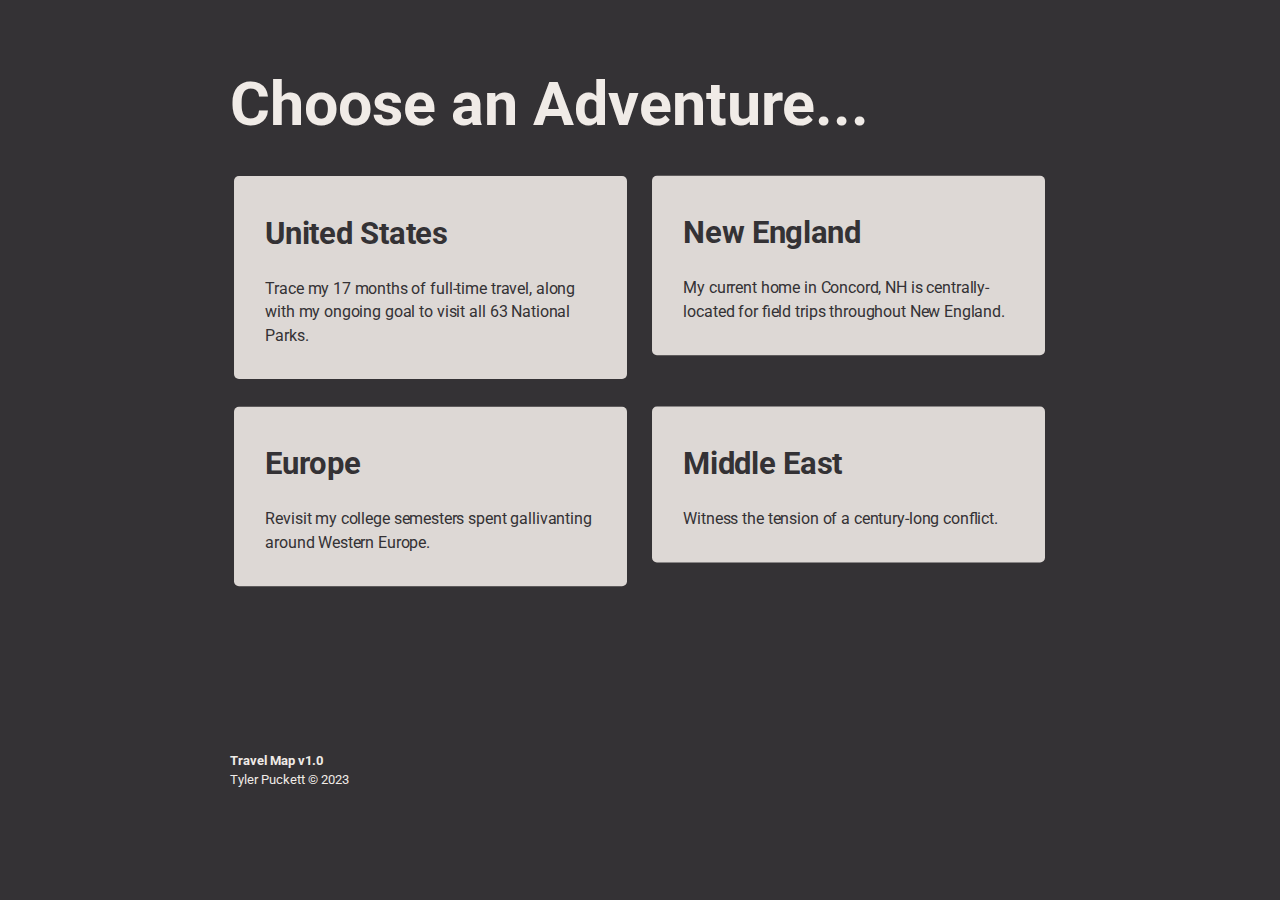
<file: index.html>
<!DOCTYPE html>
<html lang="en">
	<head>
		<!-- metadata -->
		<title>Tyler's Travels</title>
		<meta charset="utf-8">
		<meta name="viewport" content="width=device-width, initial-scale=1.0">

		<!-- seo -->
		<meta name="robots" content="noindex">
		<meta name="title" content="Tyler's Travels">
		<meta name="description" content="Choose an adventure!">
		<meta property="og:type" content="website">
		<meta property="og:url" content="https://travel.tyler-puckett.com/">
		<meta property="og:title" content="Tyler's Travels">
		<meta property="og:description" content="Choose an adventure!">
		<meta property="og:image" content="https://travel.tyler-puckett.com/thumbnail.png">
		<meta property="twitter:card" content="summary_large_image">
		<meta property="twitter:url" content="https://travel.tyler-puckett.com/">
		<meta property="twitter:title" content="Tyler's Travels">
		<meta property="twitter:description" content="Choose an adventure!.">
		<meta property="twitter:image" content="https://travel.tyler-puckett.com/thumbnail.png">

		<!-- styles -->
		<link rel="stylesheet" href="styles.css">

		<!-- favicons -->
		<link rel="apple-touch-icon" sizes="180x180" href="favicons/apple-touch-icon.png">
		<link rel="icon" type="image/png" sizes="32x32" href="favicons/favicon-32x32.png">
		<link rel="icon" type="image/png" sizes="16x16" href="favicons/favicon-16x16.png">
		<link rel="manifest" href="favicons/site.webmanifest">
		
		<!-- Google fonts -->
		<link rel="preconnect" href="https://fonts.googleapis.com">
		<link rel="preconnect" href="https://fonts.gstatic.com" crossorigin>
		<link href="https://fonts.googleapis.com/css2?family=Roboto:wght@300;400;700&display=swap" rel="stylesheet">

		<!-- jQuery -->
		<script src="https://code.jquery.com/jquery-3.6.1.min.js" integrity="sha256-o88AwQnZB+VDvE9tvIXrMQaPlFFSUTR+nldQm1LuPXQ=" crossorigin="anonymous"></script>
	</head>
	<body>
		<header>
            <h1 class="large">Choose an Adventure...</h1>
        </header>
        <main>
            <div class="col-2">
                <div class="col">
                    <a href="/usa.html" class="card-link">
                        <div class="card">
                            <h2>United States</h2>
                            <p>Trace my 17 months of full-time travel, along with my ongoing goal to visit all 63 National Parks.</p>
                        </div>
                    </a>
                </div>
                <div class="col">
                    <a href="/new-england.html" class="card-link">
                        <div class="card">
                            <h2>New England</h2>
                            <p>My current home in Concord, NH is centrally-located for field trips throughout New England.</p>
                        </div>
                    </a>
                </div>
            </div>
            <br>
            <div class="col-2">
                <div class="col">
                    <a href="/europe.html" class="card-link">
                        <div class="card">
                            <h2>Europe</h2>
                            <p>Revisit my college semesters spent gallivanting around Western Europe.</p>
                        </div>
                    </a>
                </div>
                <div class="col">
                    <a href="/middle-east.html" class="card-link">
                        <div class="card">
                            <h2>Middle East</h2>
                            <p>Witness the tension of a century-long conflict.</p>
                        </div>
                    </a>
                </div>
            </div>
        </main>
        <footer style="margin-top:20%;">

            <p class="footer-text"><strong>Travel Map v1.0</strong><br>Tyler Puckett © 2023<br></p>


            <!-- modal -->
            <div id="modal" role="dialog" class="modal-hidden">
                <div class="modal-content">
                    <button aria-label="close modal" type="button" class="close-modal" onclick="toggleModal();">&times;</button>
                    <h2>This is a modal.</h2>
                    <p>Lorem ipsum.</p>
                </div>
            </div>
            
            <!-- scripts -->
            <script src="script.js"></script>
            <!--<script src="analytics.js"></script>-->
        </footer>
    </body>
</html>
</file>
<file: styles.css>
/* COLORS */
:root{
    --black: #343235;
    --white: #F0EBE7;
    --primary: #5F90B0;
    --secondary: #93261F;
}



/* TYPOGRAPHY */
html {font-size: 100%;}
body {
    font-family: 'Roboto', sans-serif;
    font-weight: 400;
    line-height: 1.5;
}
h1, h2, h3, h4, h5 {
    margin: 1rem 0px;
    font-weight: 700;
    line-height: 1.75;
}
.large{font-size: 3.815rem;}
h1 {font-size: 3.052rem;}
h2 {font-size: 2.441rem;}
h3 {font-size: 1.953rem;}
h4 {font-size: 1.563rem;}
.small{font-size: 1.25rem;}
h5 {font-size: 1.25rem;}
h6 {font-size: 1rem;}
p {margin-bottom: 1rem;}
.footer-text, .tooltip-text {font-size: 0.8rem;}
a {color: var(--primary);}
a:hover {opacity: 0.8;}



/* STRUCTURE */
body{
    background-color: var(--black);
    color: var(--white);
    margin: 4% 18%;
}
main{
    width:100%;
}
body.map-page{
    margin: 1% 0% 1% 4%;
    /* margin: 0% 0% 0% 0% */
}



/* COLUMNS */
.col{
    float:left;
}
.col-2:after, .col-3:after, .col-4:after {
    content: "";
    display: table;
    clear: both;
}

/* 2 COL LAYOUT */
.col-2 .col:nth-child(1){
    width:49%;
    margin-right:1%;
    display:inline-block;
}
.col-2 .col:nth-child(2){
    width:49%;
    margin-left:1%;
    display:inline-block;
}

/* 2 COL SKEWED LAYOUT - MAP PAGE*/
.col-2-skewed .col:nth-child(1){
    width:24%;
    margin-right:1%;
    display:inline-block;
}
.col-2-skewed .col:nth-child(2){
    width:74%;
    margin-left:1%;
    display:inline-block;
}

/* 2 COL SKEWED LAYOUT - MODAL CONTENT*/
.modal-content .col-2-skewed .col:nth-child(1){
    width:39%;
    margin-right:1%;
    display:inline-block;
}
.modal-content .col-2-skewed .col:nth-child(2){
    width:59%;
    margin-left:1%;
    display:inline-block;
}

/* 3 COL LAYOUT */
.col-3 .col:nth-child(1){
    width:32%;
    margin-right:1%;
    display:inline-block;
}
.col-3 .col:nth-child(2){
    width:32%;
    margin-left:1%;
    margin-right:1%;
    display:inline-block;
}
.col-3 .col:nth-child(3){
    width:32%;
    margin-left:1%;
    display:inline-block;
}



/* MOBILE STRUCTURE */
@media only screen and (max-width: 1200px) {
    body{margin:4% 12%;}
    body.map-page{margin:2% 4%;}
}
@media only screen and (max-width: 900px) {
    body{margin:4%;}
    body.map-page{margin:4%;}
    div.card-padded {
        padding: 1rem 2rem !important;
    }
    .col{
        display: block !important;
        width: 100% !important;
        margin: 1% 0px !important;
    }
    footer div{float:none !important;}
    #timeline{
        width:100% !important;
        margin-top:0px !important;
    }
    #timeline .card h2{
        font-size:1.25rem !important;
        line-height:1.25 !important;
        padding-top: 0.2rem !important;
    }
    .modal-content h1{
        font-size:1.25rem !important;
        line-height:1.25 !important;
    }
    .modal-gallery-img{
        width:100% !important;
        margin:2% 0px !important;
        vertical-align:top;
    }
    .modal-content{
        padding:1rem !important;
    }
}



/* FOOTER */
/* footer{
    margin-top:5rem;
} */
#socialShare h2{
    font-size: 0.75rem;
    margin: 1rem 0rem 0.3rem 2px;
}
#socialShare{
    float:right;
}
#socialShare img{
    width: 1.75rem;
    padding: 0px;
}
#socialShare img:hover{
    transform: scale(0.9);
}



/* CARD */
div.card {
    padding: 1rem 2rem;
    background-color: var(--white);
    color: var(--black);
    margin: 0px;
    border-radius: 5px;
}
div.card-padded {
    padding: 2rem 4rem;
    background-color: var(--white);
    color: var(--black);
    margin: 0px;
    border-radius: 5px;
}


/* PRINT FORMAT */
@media print{
    @page :footer {display: none;}
    @page :header {display: none;}
    @page {
        size:auto;
        margin: 8% 8% 8% 8%;
    }
}



/* USER INPUT */
button{
    display: block;
    padding: 1rem 2rem;
    border: 2px solid var(--black);
    background: var(--white);
    color: var(--black);
    border-radius:5px;
    font-weight:700;
    font-size:1rem;
}
button:hover{
    background: var(--primary);
    color: var(--white);
    cursor:pointer;
}
label{
    font-weight: 700;
    display:block;
    font-size:1.25rem;
}
label.inline, label.inline input[type='checkbox']{
    display:inline;
}
input, textarea, select{
    display:block;
    width:calc(100% - 2.4rem);
    padding: 1rem 1.2rem;
    margin-top: 0.5rem;
    border: 2px solid var(--black);
    background: var(--white);
    color: var(--black);
    border-radius:5px;
    font-size:1rem;
    font-family:inherit;
}
input[type='checkbox']{
    width:auto !important;
    height:auto !important;
    padding:0px !important;
    margin:0px 0.25rem 0px 0px !important;
}
form, label{
    width:100%;
}



/* MODAL */
.modal-hidden{
    display:none;
}
#modal{
    position: fixed;
    z-index: 1;
    left: 0;
    top: 0;
    width: 100%;
    height: 100%;
    overflow: auto;
    background-color: rgba(0,0,0,0.6);
}
.modal-content {
    margin: 5% auto;
    width: 60%;
    padding: 2rem;
    border: 2px solid var(--black);
    background: var(--white);
    color: var(--black);
    border-radius:5px;
}
.close-modal {
    float: right;
    font-size: 30px;
    font-weight: bold;
    padding: 5px 15px 5px 15px;
}
.close-modal:hover,
.close-modal:focus {
    color: var(--white);
    background-color: var(--primary);
    text-decoration: none;
    cursor: pointer;
}
@media only screen and (max-width: 1000px) {
    .modal-content {
        width:80%;
    }
}



/* TOOLTIP */
.tooltip{
    position: relative;
    border-bottom: 1px dotted var(--white);
}
.tooltip .tooltip-text {
    visibility: hidden;
    width: 240px;
    color: var(--black);
    background-color: var(--white);
    text-align: center;
    padding: 10px;
    border-radius: 6px;
    position: absolute;
    z-index: 1;
    bottom: 100%;
    left: 50%;
    margin-left: -120px;
    display: none;
  }
.tooltip:hover .tooltip-text {
    visibility: visible;
    display: inline-block;
    cursor: help;
}
.tooltip:hover{
    cursor: help;
}
.tooltip .tooltip-text::after {
    content: " ";
    position: absolute;
    top: 100%;
    left: 50%;
    margin-left: -5px;
    border-width: 5px;
    border-style: solid;
    border-color: var(--black) transparent transparent transparent;
}



/* ACCORDION */
button.accordion{
    display: block;
    padding: 0px;
    border: none;
    background: transparent;
    color: var(--white);
    border-radius:0px;
    margin: 3rem 0 1.38rem;
    font-family: 'Roboto', sans-serif;
    font-weight: 700;
    line-height: 1.3;
    font-size: 1.333rem;
}
button.accordion:hover{
    color: var(--primary);
    cursor:pointer;
}



/* HOMEPAGE */
.card-link{
    text-decoration:none;
    opacity: 0.9;
}
.card-link:hover{
    opacity: 1;
}
.card-link .card{
    transform: scale(0.98);
}
.card-link:hover .card{
    transform: scale(1);
}
.card-link h2{
    font-size: 1.953rem;
}



/* MARKERS */
circle{
    cursor: pointer;
}
.google-visualization-tooltip-item-list .google-visualization-tooltip-item:first-child{
    display:none;
}
.google-visualization-tooltip-item-list{
    padding:0px !important;
    margin:0px !important;
}
.google-visualization-tooltip-item{
    padding:0px !important;
    margin:.2rem .4rem !important;
}
.map-tooltip{
    color: '#343235' !important;
    font-family: 'Roboto', sans-serif !important;
    font-weight: 700 !important;
}
.google-visualization-tooltip{
    transform: translate(18px, 18px) !important;
}



/* FILTER BOXES */
input[type='checkbox']{
    display:inline;
    accent-color: var(--primary);
    /* width: 0.9rem;
    height: 0.9rem; */
    margin-right: 0.4rem;
    margin-left: 0px;
    cursor: pointer;
}
.map-page div[role='banner']{
    margin-top: 5.5rem;
}
.map-page div[role='banner'] label{
    padding: 1rem 2rem;
    background-color: var(--white);
    color: var(--black);
    margin: 0px;
    border-radius: 5px;
    margin-bottom: 1.25rem;
    width:auto;
    cursor: pointer;
}
.map-page div[role='banner'] label span{
    font-size: 1.25rem;
    font-weight: 700;
}
.map-page div[role='banner'] label p{
    font-size: 0.8rem;
    font-weight: 400;
    margin-top:0.2rem;
    margin-bottom:0.2rem;
}



/* VIEW TOGGLE */
#toggle-view button{
    display: inline-block;
    width: 100%;
}


/* MODAL CONTENT */
.modal-img{
    width:100%;
    vertical-align:top;
}
.modal-gallery-img{
    width:48%;
    margin-top:3%;
    vertical-align:top;
}
a.img-link:nth-of-type(even) .modal-gallery-img{
    margin-left:2%;
}
a.img-link:nth-of-type(odd) .modal-gallery-img{
    margin-right:2%;
}
#modal h1{
    font-size: 2rem;
    margin-top: 0px;
    line-height: 1.25;
    /* border-bottom: 2px solid var(--black); */
    padding-bottom: 1rem;
    margin-bottom: 0px;
}
#modal p{
    font-size: 1.2rem;
    margin-bottom: 1rem;
    margin-top: 1rem;
}
#modal hr{
    margin-top: 2rem;
    margin-bottom: 2rem;
    border-color: var(--black);
}
#modal .modal-date{
    font-size: 0.8rem;
    margin-bottom: 0.4rem;
}
#story-content p:last-child{
    margin-bottom:0px !important;
}
.modal-content{
    overflow: auto;
}



/* TIMELINE */
#timeline{
    margin-top: 5.5rem;
    width: 80%;
}
#timeline .card{
    margin-bottom: 1rem;
    opacity:1;
    cursor:pointer;
}
#timeline .card:hover{
    opacity:0.9;
}
#timeline .card h2{
    font-size:2rem;
    margin:0px;
}
.timeline-date{
    font-size: 0.8rem;
    margin-bottom: 0px;
}
</file>
